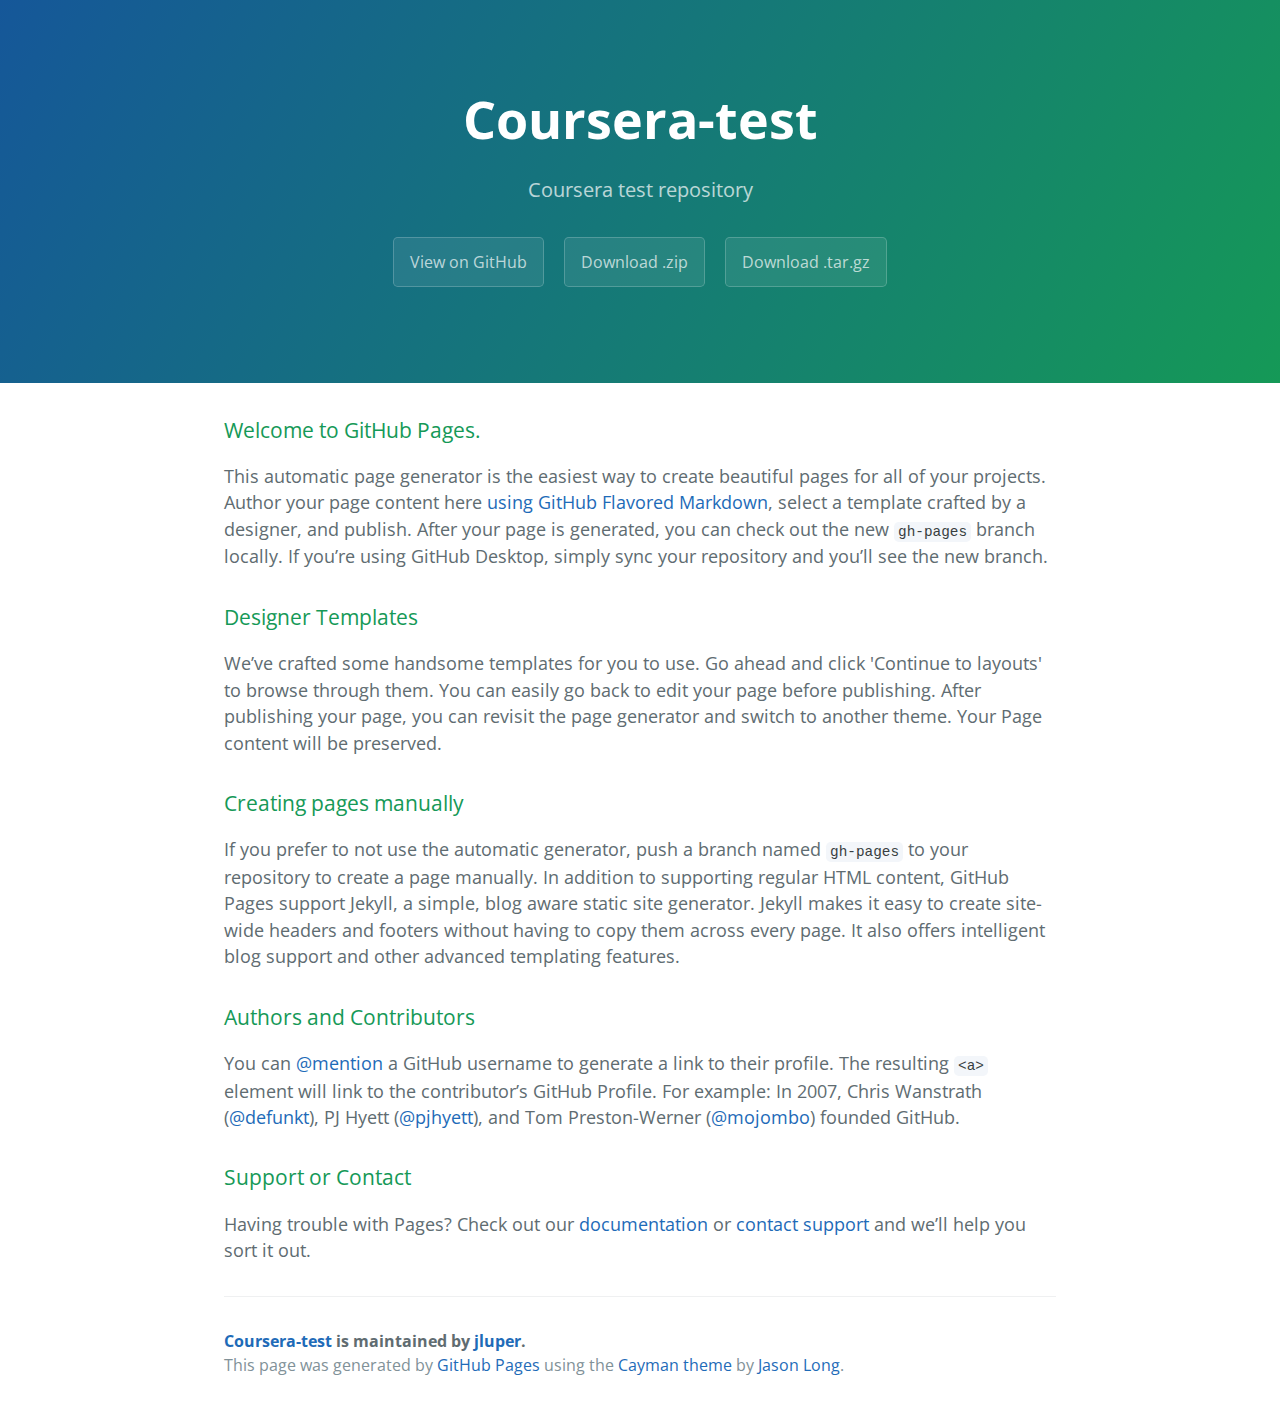
<file: index.html>
<!DOCTYPE html>
<html lang="en-us">
  <head>
    <meta charset="UTF-8">
    <title>Coursera-test by jluper</title>
    <meta name="viewport" content="width=device-width, initial-scale=1">
    <link rel="stylesheet" type="text/css" href="stylesheets/normalize.css" media="screen">
    <link href='https://fonts.googleapis.com/css?family=Open+Sans:400,700' rel='stylesheet' type='text/css'>
    <link rel="stylesheet" type="text/css" href="stylesheets/stylesheet.css" media="screen">
    <link rel="stylesheet" type="text/css" href="stylesheets/github-light.css" media="screen">
  </head>
  <body>
    <section class="page-header">
      <h1 class="project-name">Coursera-test</h1>
      <h2 class="project-tagline">Coursera test repository</h2>
      <a href="https://github.com/jluper/coursera-test" class="btn">View on GitHub</a>
      <a href="https://github.com/jluper/coursera-test/zipball/master" class="btn">Download .zip</a>
      <a href="https://github.com/jluper/coursera-test/tarball/master" class="btn">Download .tar.gz</a>
    </section>

    <section class="main-content">
      <h3>
<a id="welcome-to-github-pages" class="anchor" href="#welcome-to-github-pages" aria-hidden="true"><span aria-hidden="true" class="octicon octicon-link"></span></a>Welcome to GitHub Pages.</h3>

<p>This automatic page generator is the easiest way to create beautiful pages for all of your projects. Author your page content here <a href="https://guides.github.com/features/mastering-markdown/">using GitHub Flavored Markdown</a>, select a template crafted by a designer, and publish. After your page is generated, you can check out the new <code>gh-pages</code> branch locally. If you’re using GitHub Desktop, simply sync your repository and you’ll see the new branch.</p>

<h3>
<a id="designer-templates" class="anchor" href="#designer-templates" aria-hidden="true"><span aria-hidden="true" class="octicon octicon-link"></span></a>Designer Templates</h3>

<p>We’ve crafted some handsome templates for you to use. Go ahead and click 'Continue to layouts' to browse through them. You can easily go back to edit your page before publishing. After publishing your page, you can revisit the page generator and switch to another theme. Your Page content will be preserved.</p>

<h3>
<a id="creating-pages-manually" class="anchor" href="#creating-pages-manually" aria-hidden="true"><span aria-hidden="true" class="octicon octicon-link"></span></a>Creating pages manually</h3>

<p>If you prefer to not use the automatic generator, push a branch named <code>gh-pages</code> to your repository to create a page manually. In addition to supporting regular HTML content, GitHub Pages support Jekyll, a simple, blog aware static site generator. Jekyll makes it easy to create site-wide headers and footers without having to copy them across every page. It also offers intelligent blog support and other advanced templating features.</p>

<h3>
<a id="authors-and-contributors" class="anchor" href="#authors-and-contributors" aria-hidden="true"><span aria-hidden="true" class="octicon octicon-link"></span></a>Authors and Contributors</h3>

<p>You can <a href="https://help.github.com/articles/basic-writing-and-formatting-syntax/#mentioning-users-and-teams" class="user-mention">@mention</a> a GitHub username to generate a link to their profile. The resulting <code>&lt;a&gt;</code> element will link to the contributor’s GitHub Profile. For example: In 2007, Chris Wanstrath (<a href="https://github.com/defunkt" class="user-mention">@defunkt</a>), PJ Hyett (<a href="https://github.com/pjhyett" class="user-mention">@pjhyett</a>), and Tom Preston-Werner (<a href="https://github.com/mojombo" class="user-mention">@mojombo</a>) founded GitHub.</p>

<h3>
<a id="support-or-contact" class="anchor" href="#support-or-contact" aria-hidden="true"><span aria-hidden="true" class="octicon octicon-link"></span></a>Support or Contact</h3>

<p>Having trouble with Pages? Check out our <a href="https://help.github.com/pages">documentation</a> or <a href="https://github.com/contact">contact support</a> and we’ll help you sort it out.</p>

      <footer class="site-footer">
        <span class="site-footer-owner"><a href="https://github.com/jluper/coursera-test">Coursera-test</a> is maintained by <a href="https://github.com/jluper">jluper</a>.</span>

        <span class="site-footer-credits">This page was generated by <a href="https://pages.github.com">GitHub Pages</a> using the <a href="https://github.com/jasonlong/cayman-theme">Cayman theme</a> by <a href="https://twitter.com/jasonlong">Jason Long</a>.</span>
      </footer>

    </section>

  
  </body>
</html>
</file>
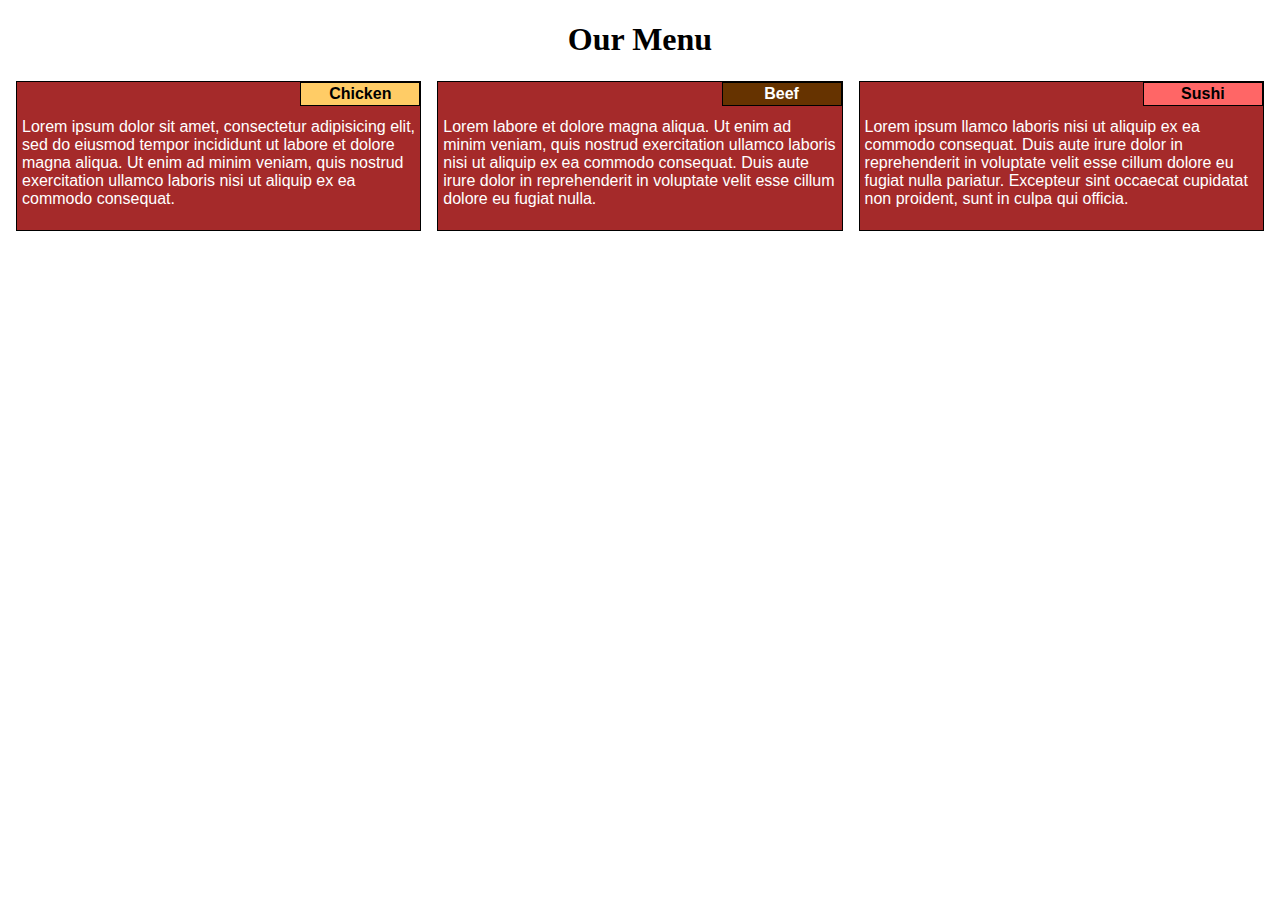
<file: module2-solution/index.html>
<!DOCTYPE html>
<html>

<head>
<meta charset="utf-8">
<meta name="viewport" content="width=device-width, initial-scale=1">
<link rel="stylesheet" type="text/css" href="css/styles.css">
<title>Our Menu</title>

</head> 

<body>
<h1>Our Menu</h1>
<div class="row">
  <div class="col-lg-4 col-md-6 col-sm-12">
    <p class="menu-item"> 
    <label class="section-title chicken">Chicken</label><br><br>
    Lorem ipsum dolor sit amet, consectetur adipisicing elit, sed do eiusmod
    tempor incididunt ut labore et dolore magna aliqua. Ut enim ad minim veniam,
    quis nostrud exercitation ullamco laboris nisi ut aliquip ex ea commodo
    consequat.
    </p>
  </div>

  <div class="col-lg-4 col-md-6 col-sm-12">
    <p class="menu-item">
    <label class="section-title beef">Beef</label><br><br>
    Lorem labore et dolore magna aliqua. Ut enim ad minim veniam,
    quis nostrud exercitation ullamco laboris nisi ut aliquip ex ea commodo
    consequat. Duis aute irure dolor in reprehenderit in voluptate velit esse
    cillum dolore eu fugiat nulla.
  </div>

  <div class="col-lg-4 col-md-12 col-sm-12">
    <p class="menu-item">
    <label class="section-title sushi">Sushi</label><br><br>
    Lorem ipsum llamco laboris nisi ut aliquip ex ea commodo
    consequat. Duis aute irure dolor in reprehenderit in voluptate velit esse
    cillum dolore eu fugiat nulla pariatur. Excepteur sint occaecat cupidatat non
    proident, sunt in culpa qui officia.
   </p>
  </div>
</div>
</body>

</html>
</file>
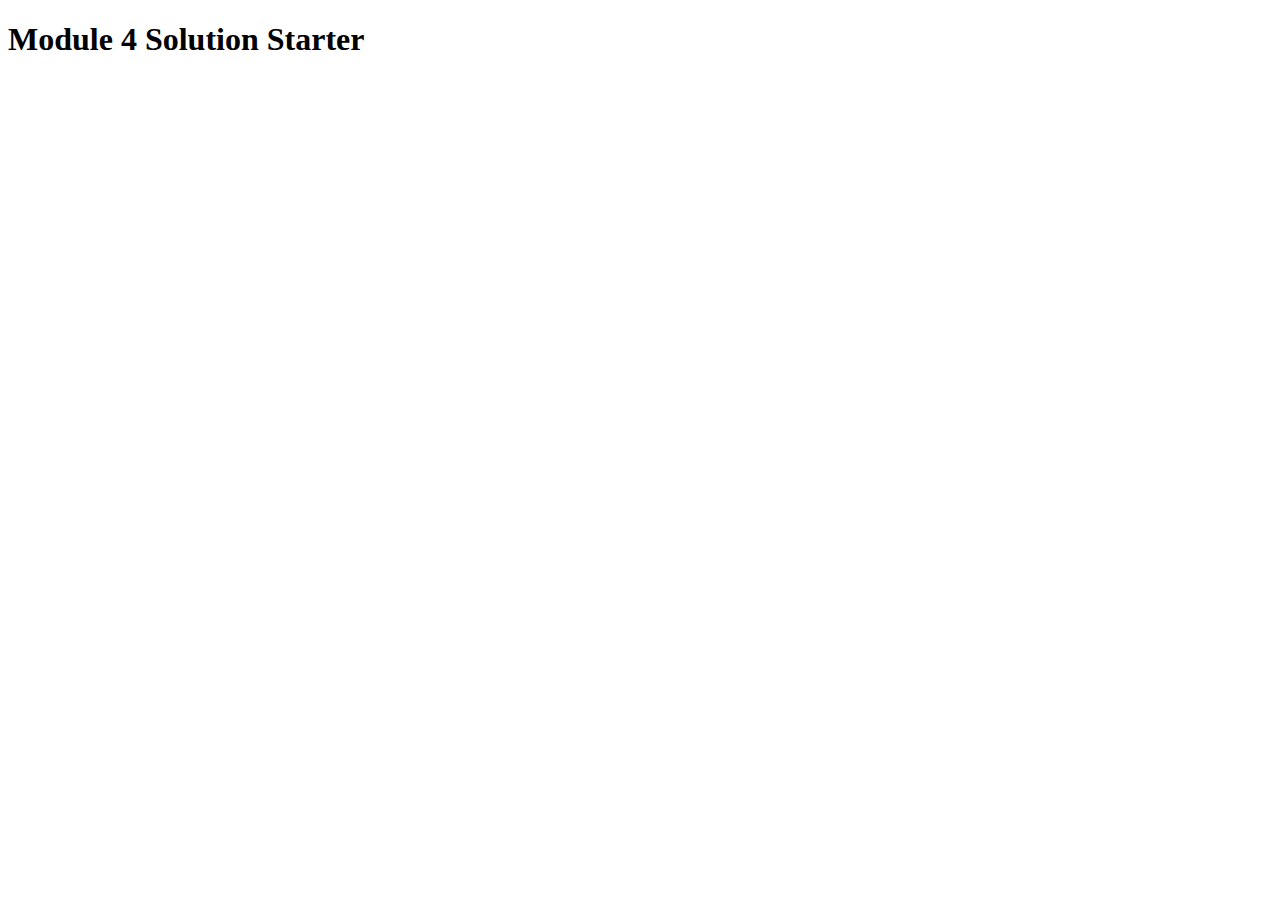
<file: module4-solution/index.html>
<!DOCTYPE html>
<html>
<head>
  <meta charset="utf-8">
  <title>Module 4 Solution Starter</title>
  <script src="SpeakHello.js"></script>
  <script src="SpeakGoodBye.js"></script>
  <script src="script.js"></script>
</head>
<body>
  <h1>Module 4 Solution Starter</h1>
</body>
</html>
</file>
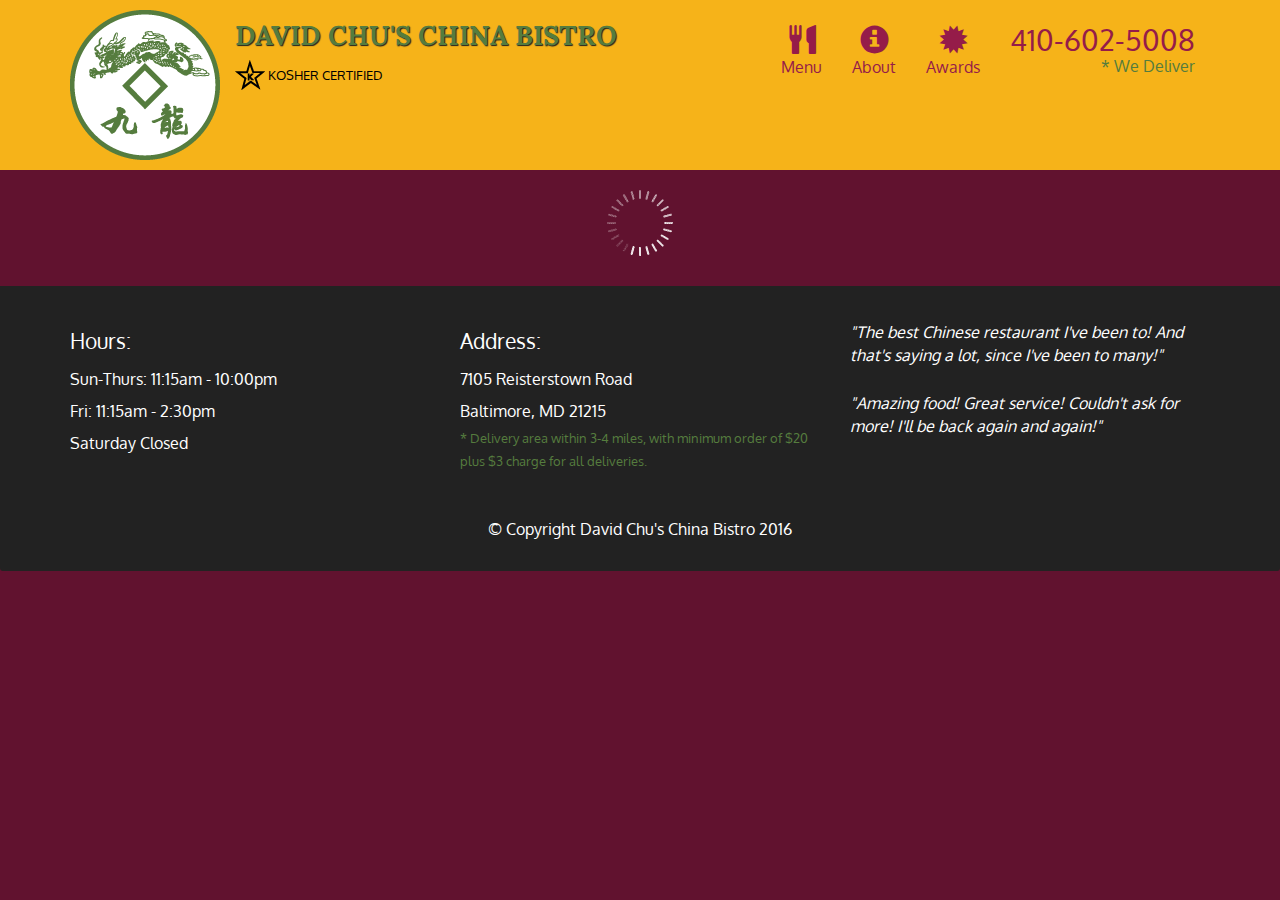
<file: module5-solution/index.html>
<!doctype html>
<html lang="en">
  <head>
    <meta charset="utf-8">
    <meta http-equiv="X-UA-Compatible" content="IE=edge">
    <meta name="viewport" content="width=device-width, initial-scale=1">
    <title>David Chu's China Bistro</title>
    <link rel="stylesheet" href="css/bootstrap.min.css">
    <link rel="stylesheet" href="css/styles.css">
    <link href='https://fonts.googleapis.com/css?family=Oxygen:400,300,700' rel='stylesheet' type='text/css'>
    <link href='https://fonts.googleapis.com/css?family=Lora' rel='stylesheet' type='text/css'>
  </head>
<body>
  <header>
    <nav id="header-nav" class="navbar navbar-default">
      <div class="container">
        <div class="navbar-header">
          <a href="index.html" class="pull-left visible-md visible-lg">
            <div id="logo-img" alt="Logo image"></div>
          </a>

          <div class="navbar-brand">
            <a href="index.html"><h1>David Chu's China Bistro</h1></a>
            <p>
              <img src="images/star-k-logo.png" alt="Kosher certification">
              <span>Kosher Certified</span>
            </p>
          </div>

          <button id="navbarToggle" type="button" class="navbar-toggle collapsed" data-toggle="collapse" data-target="#collapsable-nav" aria-expanded="false">
            <span class="sr-only">Toggle navigation</span>
            <span class="icon-bar"></span>
            <span class="icon-bar"></span>
            <span class="icon-bar"></span>
          </button>
        </div>
        
        <div id="collapsable-nav" class="collapse navbar-collapse">
           <ul id="nav-list" class="nav navbar-nav navbar-right">
            <li id="navHomeButton" class="visible-xs active">
              <a href="index.html">
                <span class="glyphicon glyphicon-home"></span> Home</a>
            </li>
            <li id="navMenuButton">
              <a href="#" onclick="$dc.loadMenuCategories();">
                <span class="glyphicon glyphicon-cutlery"></span><br class="hidden-xs"> Menu</a>
            </li>
            <li>
              <a href="#">
                <span class="glyphicon glyphicon-info-sign"></span><br class="hidden-xs"> About</a>
            </li>
            <li>
              <a href="#">
                <span class="glyphicon glyphicon-certificate"></span><br class="hidden-xs"> Awards</a>
            </li>
            <li id="phone" class="hidden-xs">
              <a href="tel:410-602-5008">
                <span>410-602-5008</span></a><div>* We Deliver</div>
            </li>
          </ul><!-- #nav-list -->
        </div><!-- .collapse .navbar-collapse -->
      </div><!-- .container -->
    </nav><!-- #header-nav -->
  </header>

  <div id="call-btn" class="visible-xs">
    <a class="btn" href="tel:410-602-5008">
    <span class="glyphicon glyphicon-earphone"></span>
    410-602-5008
    </a>
  </div>
  <div id="xs-deliver" class="text-center visible-xs">* We Deliver</div>

  <div id="main-content" class="container"></div>

  <footer class="panel-footer">
    <div class="container">
      <div class="row">
        <section id="hours" class="col-sm-4">
          <span>Hours:</span><br>
          Sun-Thurs: 11:15am - 10:00pm<br>
          Fri: 11:15am - 2:30pm<br>
          Saturday Closed
          <hr class="visible-xs">
        </section>
        <section id="address" class="col-sm-4">
          <span>Address:</span><br>
          7105 Reisterstown Road<br>
          Baltimore, MD 21215
          <p>* Delivery area within 3-4 miles, with minimum order of $20 plus $3 charge for all deliveries.</p>
          <hr class="visible-xs">
        </section>
        <section id="testimonials" class="col-sm-4">
          <p>"The best Chinese restaurant I've been to! And that's saying a lot, since I've been to many!"</p>
          <p>"Amazing food! Great service! Couldn't ask for more! I'll be back again and again!"</p>
        </section>
      </div>
      <div class="text-center">&copy; Copyright David Chu's China Bistro 2016</div>
    </div>
  </footer>

  <!-- jQuery (Bootstrap JS plugins depend on it) -->
  <script src="js/jquery-2.1.4.min.js"></script>
  <script src="js/bootstrap.min.js"></script>
  <script src="js/ajax-utils.js"></script>
  <script src="js/script.js"></script>
</body>
</html>
</file>
<file: stylesheets/stylesheet.css>
* {
  box-sizing: border-box; }

body {
  padding: 0;
  margin: 0;
  font-family: "Open Sans", "Helvetica Neue", Helvetica, Arial, sans-serif;
  font-size: 16px;
  line-height: 1.5;
  color: #606c71; }

a {
  color: #1e6bb8;
  text-decoration: none; }
  a:hover {
    text-decoration: underline; }

.btn {
  display: inline-block;
  margin-bottom: 1rem;
  color: rgba(255, 255, 255, 0.7);
  background-color: rgba(255, 255, 255, 0.08);
  border-color: rgba(255, 255, 255, 0.2);
  border-style: solid;
  border-width: 1px;
  border-radius: 0.3rem;
  transition: color 0.2s, background-color 0.2s, border-color 0.2s; }
  .btn + .btn {
    margin-left: 1rem; }

.btn:hover {
  color: rgba(255, 255, 255, 0.8);
  text-decoration: none;
  background-color: rgba(255, 255, 255, 0.2);
  border-color: rgba(255, 255, 255, 0.3); }

@media screen and (min-width: 64em) {
  .btn {
    padding: 0.75rem 1rem; } }

@media screen and (min-width: 42em) and (max-width: 64em) {
  .btn {
    padding: 0.6rem 0.9rem;
    font-size: 0.9rem; } }

@media screen and (max-width: 42em) {
  .btn {
    display: block;
    width: 100%;
    padding: 0.75rem;
    font-size: 0.9rem; }
    .btn + .btn {
      margin-top: 1rem;
      margin-left: 0; } }

.page-header {
  color: #fff;
  text-align: center;
  background-color: #159957;
  background-image: linear-gradient(120deg, #155799, #159957); }

@media screen and (min-width: 64em) {
  .page-header {
    padding: 5rem 6rem; } }

@media screen and (min-width: 42em) and (max-width: 64em) {
  .page-header {
    padding: 3rem 4rem; } }

@media screen and (max-width: 42em) {
  .page-header {
    padding: 2rem 1rem; } }

.project-name {
  margin-top: 0;
  margin-bottom: 0.1rem; }

@media screen and (min-width: 64em) {
  .project-name {
    font-size: 3.25rem; } }

@media screen and (min-width: 42em) and (max-width: 64em) {
  .project-name {
    font-size: 2.25rem; } }

@media screen and (max-width: 42em) {
  .project-name {
    font-size: 1.75rem; } }

.project-tagline {
  margin-bottom: 2rem;
  font-weight: normal;
  opacity: 0.7; }

@media screen and (min-width: 64em) {
  .project-tagline {
    font-size: 1.25rem; } }

@media screen and (min-width: 42em) and (max-width: 64em) {
  .project-tagline {
    font-size: 1.15rem; } }

@media screen and (max-width: 42em) {
  .project-tagline {
    font-size: 1rem; } }

.main-content :first-child {
  margin-top: 0; }
.main-content img {
  max-width: 100%; }
.main-content h1, .main-content h2, .main-content h3, .main-content h4, .main-content h5, .main-content h6 {
  margin-top: 2rem;
  margin-bottom: 1rem;
  font-weight: normal;
  color: #159957; }
.main-content p {
  margin-bottom: 1em; }
.main-content code {
  padding: 2px 4px;
  font-family: Consolas, "Liberation Mono", Menlo, Courier, monospace;
  font-size: 0.9rem;
  color: #383e41;
  background-color: #f3f6fa;
  border-radius: 0.3rem; }
.main-content pre {
  padding: 0.8rem;
  margin-top: 0;
  margin-bottom: 1rem;
  font: 1rem Consolas, "Liberation Mono", Menlo, Courier, monospace;
  color: #567482;
  word-wrap: normal;
  background-color: #f3f6fa;
  border: solid 1px #dce6f0;
  border-radius: 0.3rem; }
  .main-content pre > code {
    padding: 0;
    margin: 0;
    font-size: 0.9rem;
    color: #567482;
    word-break: normal;
    white-space: pre;
    background: transparent;
    border: 0; }
.main-content .highlight {
  margin-bottom: 1rem; }
  .main-content .highlight pre {
    margin-bottom: 0;
    word-break: normal; }
.main-content .highlight pre, .main-content pre {
  padding: 0.8rem;
  overflow: auto;
  font-size: 0.9rem;
  line-height: 1.45;
  border-radius: 0.3rem; }
.main-content pre code, .main-content pre tt {
  display: inline;
  max-width: initial;
  padding: 0;
  margin: 0;
  overflow: initial;
  line-height: inherit;
  word-wrap: normal;
  background-color: transparent;
  border: 0; }
  .main-content pre code:before, .main-content pre code:after, .main-content pre tt:before, .main-content pre tt:after {
    content: normal; }
.main-content ul, .main-content ol {
  margin-top: 0; }
.main-content blockquote {
  padding: 0 1rem;
  margin-left: 0;
  color: #819198;
  border-left: 0.3rem solid #dce6f0; }
  .main-content blockquote > :first-child {
    margin-top: 0; }
  .main-content blockquote > :last-child {
    margin-bottom: 0; }
.main-content table {
  display: block;
  width: 100%;
  overflow: auto;
  word-break: normal;
  word-break: keep-all; }
  .main-content table th {
    font-weight: bold; }
  .main-content table th, .main-content table td {
    padding: 0.5rem 1rem;
    border: 1px solid #e9ebec; }
.main-content dl {
  padding: 0; }
  .main-content dl dt {
    padding: 0;
    margin-top: 1rem;
    font-size: 1rem;
    font-weight: bold; }
  .main-content dl dd {
    padding: 0;
    margin-bottom: 1rem; }
.main-content hr {
  height: 2px;
  padding: 0;
  margin: 1rem 0;
  background-color: #eff0f1;
  border: 0; }

@media screen and (min-width: 64em) {
  .main-content {
    max-width: 64rem;
    padding: 2rem 6rem;
    margin: 0 auto;
    font-size: 1.1rem; } }

@media screen and (min-width: 42em) and (max-width: 64em) {
  .main-content {
    padding: 2rem 4rem;
    font-size: 1.1rem; } }

@media screen and (max-width: 42em) {
  .main-content {
    padding: 2rem 1rem;
    font-size: 1rem; } }

.site-footer {
  padding-top: 2rem;
  margin-top: 2rem;
  border-top: solid 1px #eff0f1; }

.site-footer-owner {
  display: block;
  font-weight: bold; }

.site-footer-credits {
  color: #819198; }

@media screen and (min-width: 64em) {
  .site-footer {
    font-size: 1rem; } }

@media screen and (min-width: 42em) and (max-width: 64em) {
  .site-footer {
    font-size: 1rem; } }

@media screen and (max-width: 42em) {
  .site-footer {
    font-size: 0.9rem; } }
</file>
<file: stylesheets/github-light.css>
/*
The MIT License (MIT)

Copyright (c) 2015 GitHub, Inc.

Permission is hereby granted, free of charge, to any person obtaining a copy
of this software and associated documentation files (the "Software"), to deal
in the Software without restriction, including without limitation the rights
to use, copy, modify, merge, publish, distribute, sublicense, and/or sell
copies of the Software, and to permit persons to whom the Software is
furnished to do so, subject to the following conditions:

The above copyright notice and this permission notice shall be included in all
copies or substantial portions of the Software.

THE SOFTWARE IS PROVIDED "AS IS", WITHOUT WARRANTY OF ANY KIND, EXPRESS OR
IMPLIED, INCLUDING BUT NOT LIMITED TO THE WARRANTIES OF MERCHANTABILITY,
FITNESS FOR A PARTICULAR PURPOSE AND NONINFRINGEMENT. IN NO EVENT SHALL THE
AUTHORS OR COPYRIGHT HOLDERS BE LIABLE FOR ANY CLAIM, DAMAGES OR OTHER
LIABILITY, WHETHER IN AN ACTION OF CONTRACT, TORT OR OTHERWISE, ARISING FROM,
OUT OF OR IN CONNECTION WITH THE SOFTWARE OR THE USE OR OTHER DEALINGS IN THE
SOFTWARE.

*/

.pl-c /* comment */ {
  color: #969896;
}

.pl-c1      /* constant, markup.raw, meta.diff.header, meta.module-reference, meta.property-name, support, support.constant, support.variable, variable.other.constant */,
.pl-s .pl-v /* string variable */ {
  color: #0086b3;
}

.pl-e  /* entity */,
.pl-en /* entity.name */ {
  color: #795da3;
}

.pl-s .pl-s1 /* string source */,
.pl-smi      /* storage.modifier.import, storage.modifier.package, storage.type.java, variable.other, variable.parameter.function */ {
  color: #333;
}

.pl-ent /* entity.name.tag */ {
  color: #63a35c;
}

.pl-k /* keyword, storage, storage.type */ {
  color: #a71d5d;
}

.pl-pds              /* punctuation.definition.string, string.regexp.character-class */,
.pl-s                /* string */,
.pl-s .pl-pse .pl-s1 /* string punctuation.section.embedded source */,
.pl-sr               /* string.regexp */,
.pl-sr .pl-cce       /* string.regexp constant.character.escape */,
.pl-sr .pl-sra       /* string.regexp string.regexp.arbitrary-repitition */,
.pl-sr .pl-sre       /* string.regexp source.ruby.embedded */ {
  color: #183691;
}

.pl-v /* variable */ {
  color: #ed6a43;
}

.pl-id /* invalid.deprecated */ {
  color: #b52a1d;
}

.pl-ii /* invalid.illegal */ {
  background-color: #b52a1d;
  color: #f8f8f8;
}

.pl-sr .pl-cce /* string.regexp constant.character.escape */ {
  color: #63a35c;
  font-weight: bold;
}

.pl-ml /* markup.list */ {
  color: #693a17;
}

.pl-mh        /* markup.heading */,
.pl-mh .pl-en /* markup.heading entity.name */,
.pl-ms        /* meta.separator */ {
  color: #1d3e81;
  font-weight: bold;
}

.pl-mq /* markup.quote */ {
  color: #008080;
}

.pl-mi /* markup.italic */ {
  color: #333;
  font-style: italic;
}

.pl-mb /* markup.bold */ {
  color: #333;
  font-weight: bold;
}

.pl-md /* markup.deleted, meta.diff.header.from-file */ {
  background-color: #ffecec;
  color: #bd2c00;
}

.pl-mi1 /* markup.inserted, meta.diff.header.to-file */ {
  background-color: #eaffea;
  color: #55a532;
}

.pl-mdr /* meta.diff.range */ {
  color: #795da3;
  font-weight: bold;
}

.pl-mo /* meta.output */ {
  color: #1d3e81;
}
</file>
<file: module2-solution/css/styles.css>
/*********** Base styles **********/

* {
  box-sizing: border-box; 
}

h1 {
  margin-bottom: 15px;
  width: 100%;
  text-align: center;
}

/*********** Responsive row of 3 items **********/
.row {
  width: 100%;
  float: left;
}

/********** Large devices only **********/
@media (min-width: 992px) {
  .col-lg-1, .col-lg-2, .col-lg-3, .col-lg-4, .col-lg-5, .col-lg-6, .col-lg-7, .col-lg-8, .col-lg-9, .col-lg-10, .col-lg-11, .col-lg-12 {
    float: left;     
  }
  .col-lg-1 {
    width: 8.33%;
  }
  .col-lg-2 {
    width: 16.66%;
  }
  .col-lg-3 {
    width: 25%;
  }
  .col-lg-4 {
    width: 33.33%;
  }
  .col-lg-5 {
    width: 41.66%;
  }
  .col-lg-6 {
    width: 50%;
  }
  .col-lg-7 {
    width: 58.33%;
  }
  .col-lg-8 {
    width: 66.66%;
  }
  .col-lg-9 {
    width: 74.99%;
  }
  .col-lg-10 {
    width: 83.33%;
  }
  .col-lg-11 {
    width: 91.66%;
  }
  .col-lg-12 {
    width: 100%;
  }
}

/********** Medium devices only **********/
@media (min-width: 768px) and (max-width: 991px) {
  .col-md-1, .col-md-2, .col-md-3, .col-md-4, .col-md-5, .col-md-6, .col-md-7, .col-md-8, .col-md-9, .col-md-10, .col-md-11, .col-md-12 {
    float: left;       
  }
  .col-md-1 {
    width: 8.33%;
  }
  .col-md-2 {
    width: 16.66%;
  }
  .col-md-3 {
    width: 25%;
  }
  .col-md-4 {
    width: 33.33%;
  }
  .col-md-5 {
    width: 41.66%;
  }
  .col-md-6 {
    width: 50%;
  }
  .col-md-7 {
    width: 58.33%;
  }
  .col-md-8 {
    width: 66.66%;
  }
  .col-md-9 {
    width: 74.99%;
  }
  .col-md-10 {
    width: 83.33%;
  }
  .col-md-11 {
    width: 91.66%;
  }
  .col-md-12 {
    width: 100%;
  }
}

/********** Medium devices only **********/
@media (max-width: 767px) {
  .col-sm-1, .col-md-2, .col-md-3, .col-md-4, .col-md-5, .col-md-6, .col-md-7, .col-md-8, .col-md-9, .col-md-10, .col-md-11, .col-md-12 {
    float: left;       
  }
  .col-sm-1 {
    width: 8.33%;
  }
  .col-sm-2 {
    width: 16.66%;
  }
  .col-sm-3 {
    width: 25%;
  }
  .col-sm-4 {
    width: 33.33%;
  }
  .col-sm-5 {
    width: 41.66%;
  }
  .col-sm-6 {
    width: 50%;
  }
  .col-sm-7 {
    width: 58.33%;
  }
  .col-sm-8 {
    width: 66.66%;
  }
  .col-sm-9 {
    width: 74.99%;
  }
  .col-sm-10 {
    width: 83.33%;
  }
  .col-sm-11 {
    width: 91.66%;
  }
  .col-sm-12 {
    width: 100%;
  }
}

.menu-item {
  padding-left: 5px;
  padding-right: 5px;
  border: 1px solid black;
  background-color: #A52A2A;
  height: 150px;
  /*margin: 8px;*/
  margin-bottom: 8px; 
  margin-top: 8px; 
  margin-left: 8px; 
  margin-right: 8px; 
  font-family: Helvetica;
  color: white; 
} 

/*********** Menu descriptions **********/
.section-title {
    background-color: yellow; 
    border: 1px solid black;
    color: black;
    font-weight: bold;
    width: 120px;
    padding: 2px 2px;
    text-align: center;
    text-decoration: none;
    display: inline-block;
    position: relative;
    left: 200px;
    font-size: 16px;
    float: right;
    position: relative;
    left: 5px;    
 }

.chicken {
    background-color: #ffcc66;
    color: black;
  }

.beef {
    background-color: #663300;
    color: white;
  }

.sushi {
    background-color: #ff6666;
    color: black;
  }
</file>
<file: module5-solution/css/styles.css>
body {
  font-size: 16px;
  color: #fff;
  background-color: #61122f;
  font-family: 'Oxygen', sans-serif;
}

/** HEADER **/
#header-nav {
  background-color: #f6b319;
  border-radius: 0;
  border: 0;
}

#logo-img {
  background: url('../images/restaurant-logo_large.png') no-repeat;
  width: 150px;
  height: 150px;
  margin: 10px 15px 10px 0;
}

.navbar-brand {
  padding-top: 25px;
}
.navbar-brand h1 { /* Restaurant name */
  font-family: 'Lora', serif;
  color: #557c3e;
  font-size: 1.5em;
  text-transform: uppercase;
  font-weight: bold;
  text-shadow: 1px 1px 1px #222;
  margin-top: 0;
  margin-bottom: 0;
  line-height: .75;
}
.navbar-brand a:hover, .navbar-brand a:focus {
  text-decoration: none;
}
.navbar-brand p { /* Kosher cert */
  color: #000;
  text-transform: uppercase;
  font-size: .7em;
  margin-top: 15px;
}
.navbar-brand p span { /* Star-K */
  vertical-align: middle;
}

#nav-list {
  margin-top: 10px;
}
#nav-list a {
  color: #951C49;
  text-align: center;
}
#nav-list a:hover {
  background: #E7E7E7;
}
#nav-list a span {
  font-size: 1.8em;
}

#phone {
  margin-top: 5px;
}
#phone a { /* Phone number */
  text-align: right;
  padding-bottom: 0;
}
#phone div { /* We Deliver */
  color: #557c3e;
  text-align: right;
  padding-right: 15px;
}

.navbar-header button.navbar-toggle, .navbar-header .icon-bar {
  border: 1px solid #61122f;
}
.navbar-header button.navbar-toggle {
  clear: both;
  margin-top: -30px;
}
/* END HEADER */

/* FOOTER */
.panel-footer {
  margin-top: 30px;
  padding-top: 35px;
  padding-bottom: 30px;
  background-color: #222;
  border-top: 0;
}
.panel-footer div.row {
  margin-bottom: 35px;
}
#hours, #address {
  line-height: 2;
}
#hours > span, #address > span {
  font-size: 1.3em;
}
#address p {
  color: #557c3e;
  font-size: .8em;
  line-height: 1.8;
}
#testimonials {
  font-style: italic;
}
#testimonials p:nth-child(2) {
  margin-top: 25px;
}
/* END FOOTER */



/* HOME PAGE */
.container .jumbotron {
  box-shadow: 0 0 50px #3F0C1F;
  border: 2px solid #3F0C1F;
}

#menu-tile, #specials-tile, #map-tile {
  height: 250px;
  width: 100%;
  margin-bottom: 15px;
  position: relative;
  border: 2px solid #3F0C1F;
  overflow: hidden;
}
#menu-tile:hover, #specials-tile:hover, #map-tile:hover {
  box-shadow: 0 1px 5px 1px #cccccc;
}
#menu-tile {
  background: url('../images/menu-tile.jpg') no-repeat;
  background-position: center;
}
#specials-tile {
  background: url('../images/specials-tile.jpg') no-repeat;
  background-position: center;
}
#menu-tile span, #specials-tile span, #map-tile span {
  position: absolute;
  bottom: 0;
  right: 0;
  width: 100%;
  text-align: center;
  font-size: 1.6em;
  text-transform: uppercase;
  background-color: #000;
  color: #fff;
  opacity: .8;
}
/* END HOME PAGE */

/* MENU CATEGORIES PAGE */
.category-tile { 
  position: relative;
  border: 2px solid #3F0C1F;
  overflow: hidden;
  width: 200px;
  height: 200px;
  margin: 0 auto 15px;
}
.category-tile span {
  position: absolute;
  bottom: 0;
  right: 0;
  width: 100%;
  text-align: center;
  font-size: 1.2em;
  text-transform: uppercase;
  background-color: #000;
  color: #fff;
  opacity: .8;
}
.category-tile:hover {
  box-shadow: 0 1px 5px 1px #cccccc;
}

#menu-categories-title + div {
  margin-bottom: 50px;
}
/* END MENU CATEGORIES PAGE */

/* SINGLE CATEGORY PAGE */
.menu-item-tile {
  margin-bottom: 25px;
}
.menu-item-tile hr {
  width: 80%;
}
.menu-item-tile .menu-item-price {
  font-size: 1.1em;
  text-align: right;
  margin-top: -15px;
  margin-right: -15px;
}
.menu-item-tile .menu-item-price span {
  font-size: .6em;
}
.menu-item-photo {
  position: relative;
  border: 2px solid #3F0C1F; 
  overflow: hidden;
  padding: 0;
  margin-right: -15px;
  margin-left: auto;
  margin-bottom: 20px;
  max-width: 250px;
}
.menu-item-photo div {
  position: absolute;
  bottom: 0;
  right: 0;
  width: 80px;
  background-color: #557c3e;
  text-align: center;
}
.menu-item-description {
  padding-right: 30px;
}
h3.menu-item-title {
  margin: 0 0 10px;
}
.menu-item-details {
  font-size: .9em;
  font-style: italic;
}
/* END SINGLE CATEGORY PAGE */


/********** Large devices only **********/
@media (min-width: 1200px) {
  .container .jumbotron {
    background: url('../images/jumbotron_1200.jpg') no-repeat;
    height: 675px;
  }
}

/********** Medium devices only **********/
@media (min-width: 992px) and (max-width: 1199px) {
  /* Header */
  #logo-img {
    background: url('../images/restaurant-logo_medium.png') no-repeat;
    width: 100px;
    height: 100px;
    margin: 5px 5px 5px 0;
  }
  /* End Header */

  /* Home Page */
  .container .jumbotron {
    background: url('../images/jumbotron_992.jpg') no-repeat;
    height: 558px;
  }
  /* End Home Page */
}

/********** Small devices only **********/
@media (min-width: 768px) and (max-width: 991px) {
  /* Home Page */
  .container .jumbotron {
    background: url('../images/jumbotron_768.jpg') no-repeat;
    height: 432px;
  }
  /* End Home Page */
}

/********** Extra small devices only **********/
@media (max-width: 767px) {
  /* Header */
  .navbar-brand {
    padding-top: 10px;
    height: 80px;
  }
  .navbar-brand h1 { /* Restaurant name */
    padding-top: 10px;
    font-size: 5vw; /* 1vw = 1% of viewport width */
  }
  .navbar-brand p { /* Kosher cert */
    font-size: .6em;
    margin-top: 12px;
  }
  .navbar-brand p img { /* Star-K */
    height: 20px;
  }

  #collapsable-nav a { /* Collapsed nav menu text */
    font-size: 1.2em;
  }
  #collapsable-nav a span { /* Collapsed nav menu glyph */
    font-size: 1em;
    margin-right: 5px;
  }

  #call-btn > a {
    font-size: 1.5em;
    display: block;
    margin: 0 20px;
    padding: 10px;
    border: 2px solid #fff;
    background-color: #f6b319;
    color: #951c49;
  }
  #xs-deliver {
    margin-top: 5px;
    font-size: .7em;
    letter-spacing: .1em;
    text-transform: uppercase;
  }
  /* End Header */

  /* Footer */
  .panel-footer section {
    margin-bottom: 30px;
    text-align: center;
  }
  .panel-footer section:nth-child(3) {
    margin-bottom: 0; /* margin already exists on the whole row */
  }
  .panel-footer section hr {
    width: 50%;
  }
  /* End Footer */

  /* Home Page */
  .container .jumbotron {
    margin-top: 30px;
    padding: 0;
  }
  #menu-tile, #specials-tile {
    width: 360px;
    margin: 0 auto 15px;
  }

  .menu-item-photo {
    margin-right: auto;
  }
  .menu-item-tile .menu-item-price {
    text-align: center;
  }
  .menu-item-description {
    text-align: center;;
  }
}


/********** Super extra small devices Only :-) (e.g., iPhone 4) **********/
@media (max-width: 479px) {
  /* Header */
  .navbar-brand h1 { /* Restaurant name */
    padding-top: 5px;
    font-size: 6vw;
  }
  /* End Header */
  
  /* Home page */
  #menu-tile, #specials-tile {
    width: 280px;
    margin: 0 auto 15px;
  }

  .col-xxs-12 {
    position: relative;
    min-height: 1px;
    padding-right: 15px;
    padding-left: 15px;
    float: left;
    width: 100%;
  }
}
</file>
